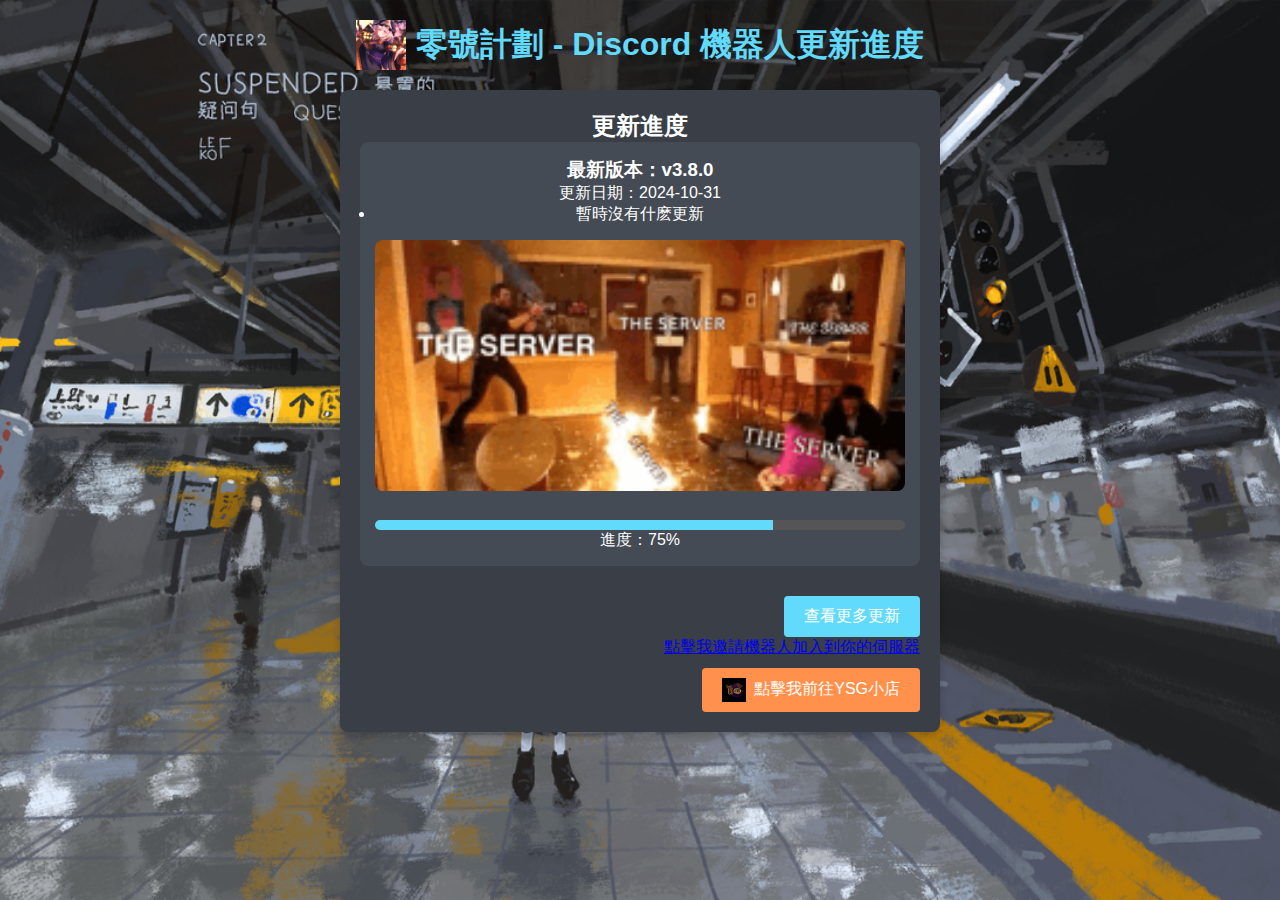
<file: index.html>
<!DOCTYPE html>
<html lang="en">
<head>
    <meta charset="UTF-8">
    <meta name="viewport" content="width=device-width, initial-scale=1.0">
    <title>零號計劃 - 機器人更新進度</title>
    <link rel="icon" type="image/png" href="images/favicon-96x96.png" sizes="96x96" />
    <link rel="icon" type="image/svg+xml" href="images/favicon.svg" />
    <link rel="shortcut icon" href="images/favicon.ico" />
    <link rel="apple-touch-icon" sizes="180x180" href="images/apple-touch-icon.png" />
    <link rel="manifest" href="images/site.webmanifest" />
    <link rel="stylesheet" href="styles.css">
</head>
<body>
    <header>
        <img src="images/bot-icon.png" alt="機器人圖標" class="bot-icon">
        <h1>零號計劃 - Discord 機器人更新進度</h1>
    </header>
    <main>
        <section id="updates">
            <h2>更新進度</h2>
            <div id="latest-update">
                <h3>最新版本：v3.8.0</h3>
                <p>更新日期：2024-10-31</p>
                <ul>
                    <li>暫時沒有什麽更新</li>
                </ul>
                <img src="images/update-image.gif" alt="更新示例圖片" class="update-image">
                <div class="progress-bar">
                    <div class="progress" style="width: 75%;"></div>
                </div>
                <p>進度：75%</p>
            </div>
            <div class="button-container">
                <button onclick="loadMoreUpdates()">查看更多更新</button>
                <a href="https://discord.com/oauth2/authorize?client_id=852046004550238258&permissions=15&scope=bot" target="_blank" class="invite-button">點擊我邀請機器人加入到你的伺服器</a>
                <a href="https://shoplnk.me/YSGStore?_tab=0#tab-0" target="_blank" class="extra-button">
                    <img src="images\YSGicon.png" alt="前往YSG商店" class="button-icon">點擊我前往YSG小店
                </a>
            </div>
        </section>
    </main>
    <script src="script.js"></script>
</body>
</html>
</file>
<file: styles.css>
* {
    margin: 0;
    padding: 0;
    box-sizing: border-box;
}

body {
    font-family: Arial, sans-serif;
    background-image: url('images/background.jpg');
    background-size: cover;
    background-position: center;
    background-attachment: fixed;
    color: #ffffff;
    display: flex;
    flex-direction: column;
    align-items: center;
    padding: 20px;
}

header {
    display: flex;
    align-items: center;
    margin-bottom: 20px;
}

.bot-icon {
    width: 50px;
    height: 50px;
    margin-right: 10px;
}

h1 {
    font-size: 2em;
    color: #61dafb;
}

main {
    width: 100%;
    max-width: 600px;
    background: #3a3f47;
    padding: 20px;
    border-radius: 8px;
    box-shadow: 0 4px 8px rgba(0, 0, 0, 0.2);
}

#updates {
    text-align: center;
}

#latest-update {
    background-color: #444b54;
    padding: 15px;
    margin-bottom: 20px;
    border-radius: 8px;
}

.update-image {
    width: 100%;
    height: auto;
    margin: 15px 0;
    border-radius: 8px;
}

.progress-bar {
    background-color: #555;
    border-radius: 5px;
    overflow: hidden;
    margin-top: 10px;
}

.progress {
    height: 10px;
    background-color: #61dafb;
    transition: width 0.3s;
}

.button-container {
    display: flex;
    flex-direction: column;
    align-items: flex-end;
}

button {
    padding: 10px 20px;
    font-size: 1em;
    color: #ffffff;
    background-color: #61dafb;
    border: none;
    border-radius: 4px;
    cursor: pointer;
    transition: background-color 0.3s;
    margin-top: 10px;
}

button:hover {
    background-color: #529dcc;
}

.extra-button {
    display: inline-flex;
    align-items: center;
    padding: 10px 20px;
    font-size: 1em;
    color: #ffffff;
    background-color: #ff914d;
    border: none;
    border-radius: 4px;
    cursor: pointer;
    transition: background-color 0.3s;
    margin-top: 10px;
    text-align: center;
    text-decoration: none;
}

.extra-button:hover {
    background-color: #e5773e;
}

.button-icon {
    width: 24px;
    height: 24px;
    margin-right: 8px;
    vertical-align: middle;
}
</file>
